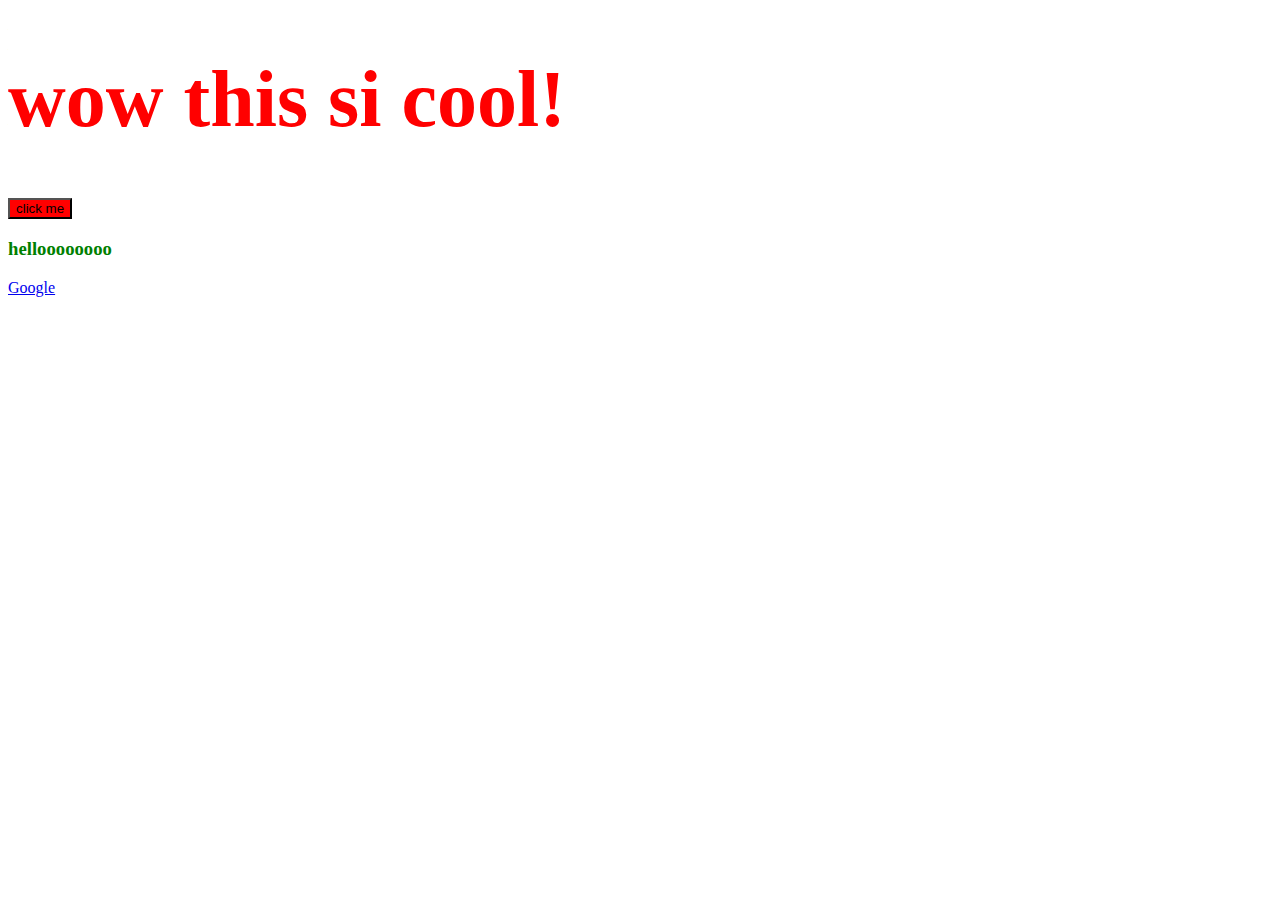
<file: day 4/DOM/index.html>
<!DOCTYPE html>
<html lang="en">
  <head>
    <meta charset="UTF-8" />
    <meta http-equiv="X-UA-Compatible" content="IE=edge" />
    <meta name="viewport" content="width=device-width, initial-scale=1.0" />
    <link rel="stylesheet" href="/day 4/DOM/main.css" />
    <title>Document</title>
  </head>
  <body>
    <h1 id="id">Hello world</h1>
    <button type="button" id="btn">click me</button>
    <h3 class="h3">helloooooooo</h3>
    <a href="https://www.google.com/">Google</a>

    <script src="/day 4/DOM/index.js" charset="utf-8"></script>
  </body>
</html>
</file>
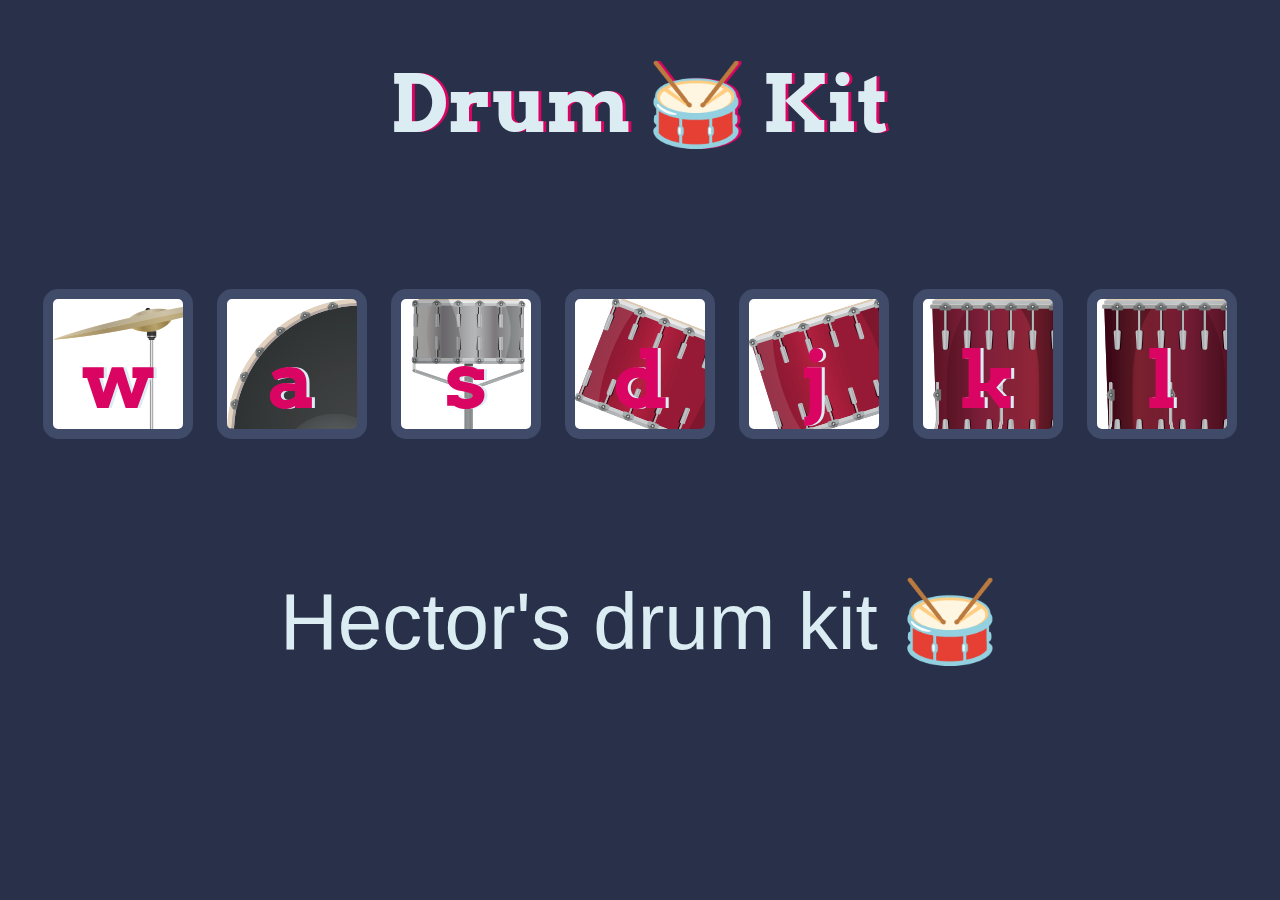
<file: day 5/Drum Kit/index.html>
<!DOCTYPE html>
<html lang="en" dir="ltr">
  <head>
    <meta charset="utf-8" />
    <title>Drum Kit</title>
    <link rel="stylesheet" href="styles.css" />
    <link
      href="https://fonts.googleapis.com/css?family=Arvo"
      rel="stylesheet"
    />
  </head>

  <body>
    <h1 id="title">Drum 🥁 Kit</h1>
    <div class="set">
      <button class="w drum">w</button>
      <button class="a drum">a</button>
      <button class="s drum">s</button>
      <button class="d drum">d</button>
      <button class="j drum">j</button>
      <button class="k drum">k</button>
      <button class="l drum">l</button>
    </div>

    <footer>Hector's drum kit 🥁</footer>

    <script src="/day 5/Drum Kit/index.js" charset="utf-8"></script>
  </body>
</html>
</file>
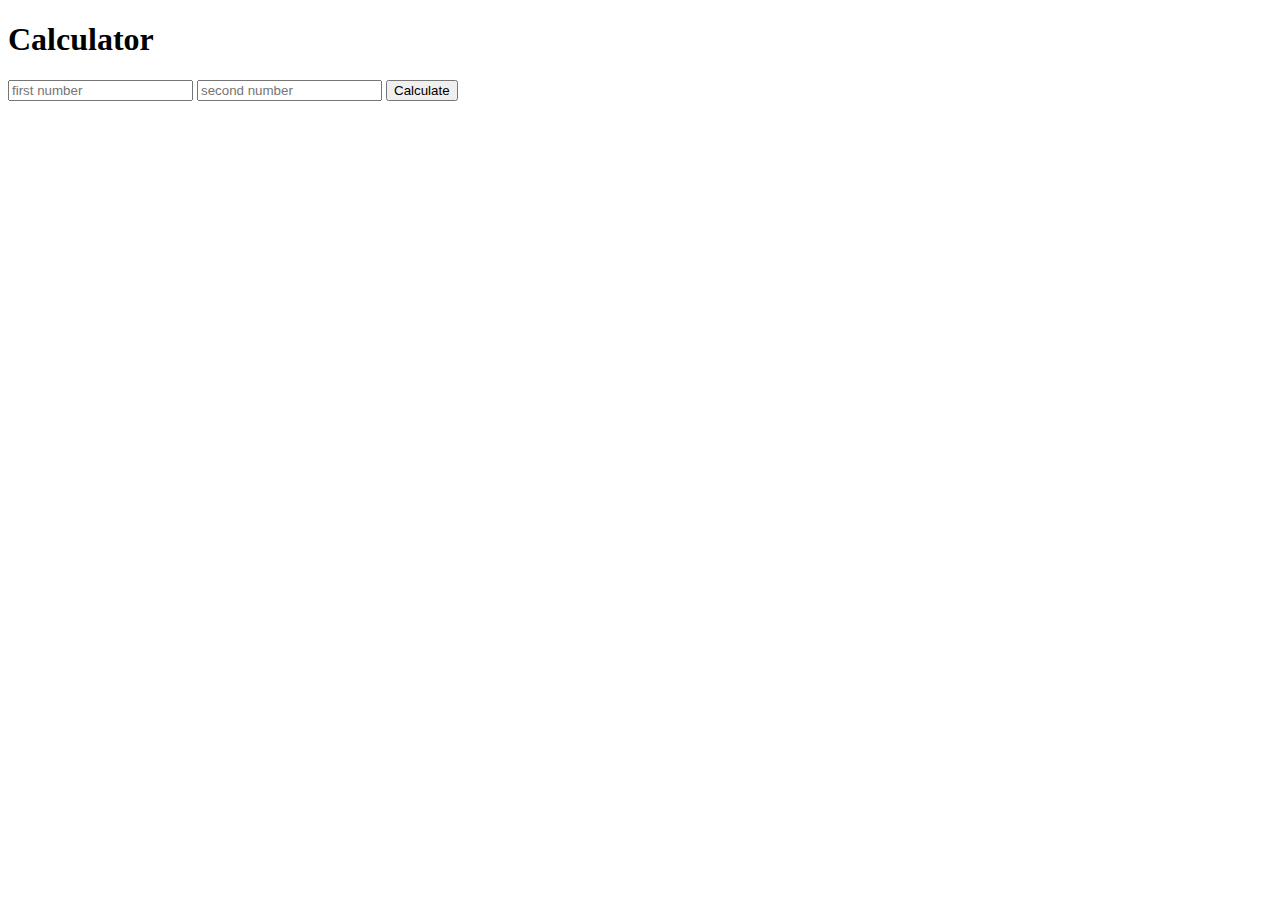
<file: day 7/Calculator/index.html>
<!DOCTYPE html>
<html lang="en">
  <head>
    <meta charset="UTF-8" />
    <meta http-equiv="X-UA-Compatible" content="IE=edge" />
    <meta name="viewport" content="width=device-width, initial-scale=1.0" />
    <title>Calculator</title>
  </head>
  <body>
    <h1>Calculator</h1>
    <form action="/" method="post">
      <input type="text" name="num1" placeholder="first number" />
      <input type="text" name="num2" placeholder="second number" />
      <button type="submit" name="submit">Calculate</button>
    </form>
  </body>
</html>
</file>
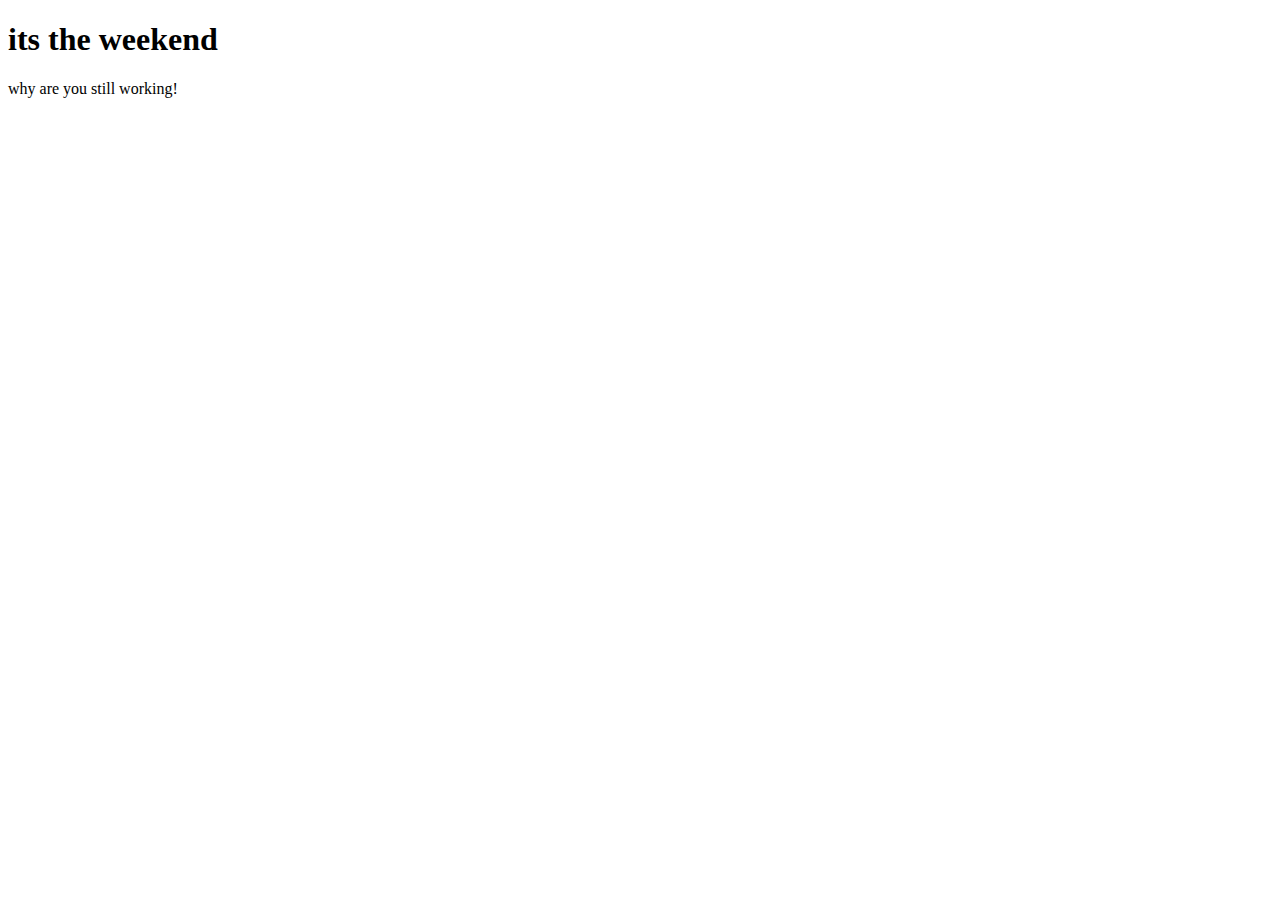
<file: day 7/todolist/index.html>
<!DOCTYPE html>
<html lang="en">
  <head>
    <meta charset="UTF-8" />
    <meta http-equiv="X-UA-Compatible" content="IE=edge" />
    <meta name="viewport" content="width=device-width, initial-scale=1.0" />
    <title>ToDoList</title>
  </head>
  <body>
    <h1>its the weekend</h1>
    <p>why are you still working!</p>
  </body>
</html>
</file>
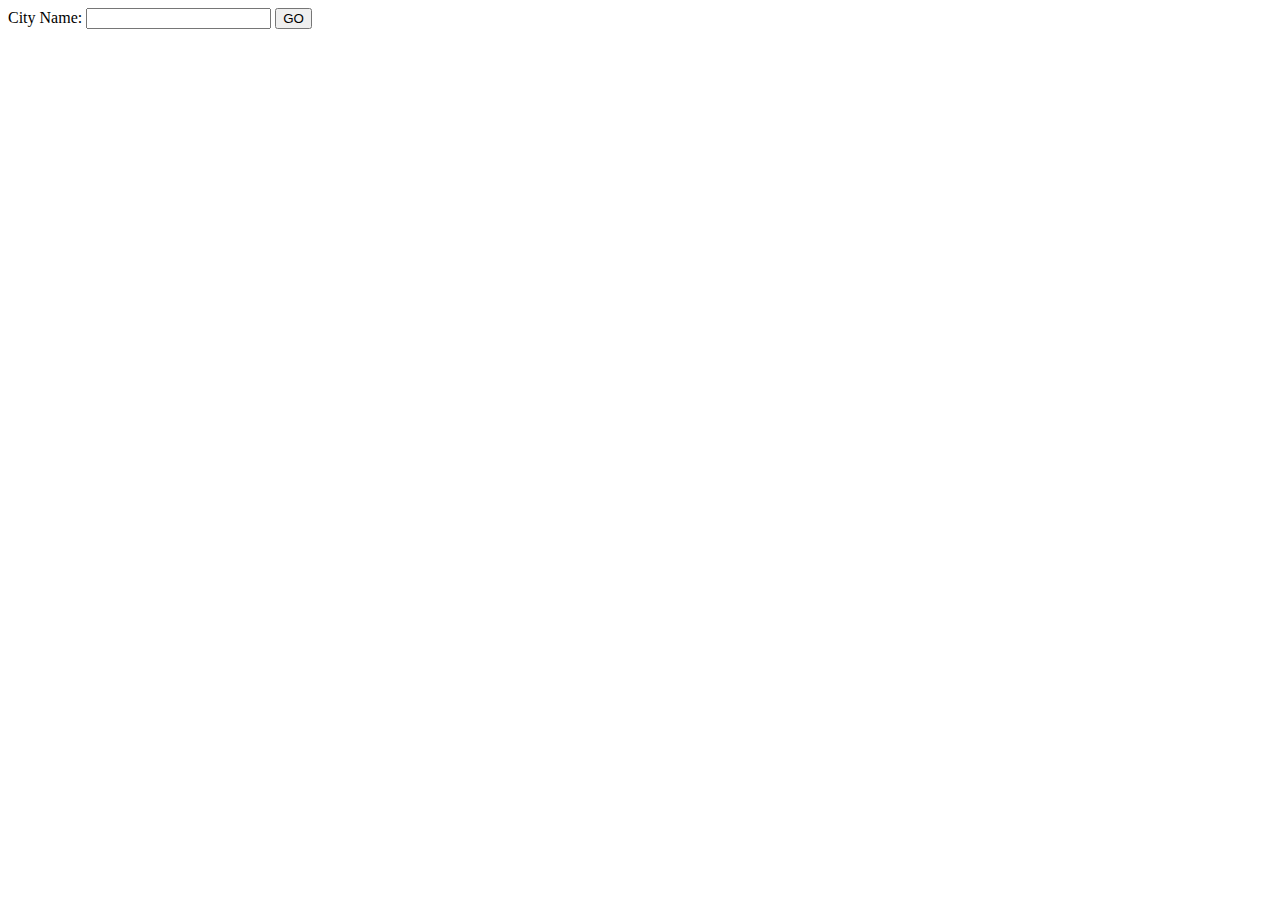
<file: day 7/API_intro/weather Api/index.html>
<!DOCTYPE html>
<html lang="en">
  <head>
    <meta charset="UTF-8" />
    <meta http-equiv="X-UA-Compatible" content="IE=edge" />
    <meta name="viewport" content="width=device-width, initial-scale=1.0" />
    <title>weather API</title>
  </head>
  <body>
    <form action="/" method="post">
      <label for="cityInput">City Name:</label>
      <input id="cityInput" type="text" name="cityName" />
      <button type="submit">GO</button>
    </form>
  </body>
</html>
</file>
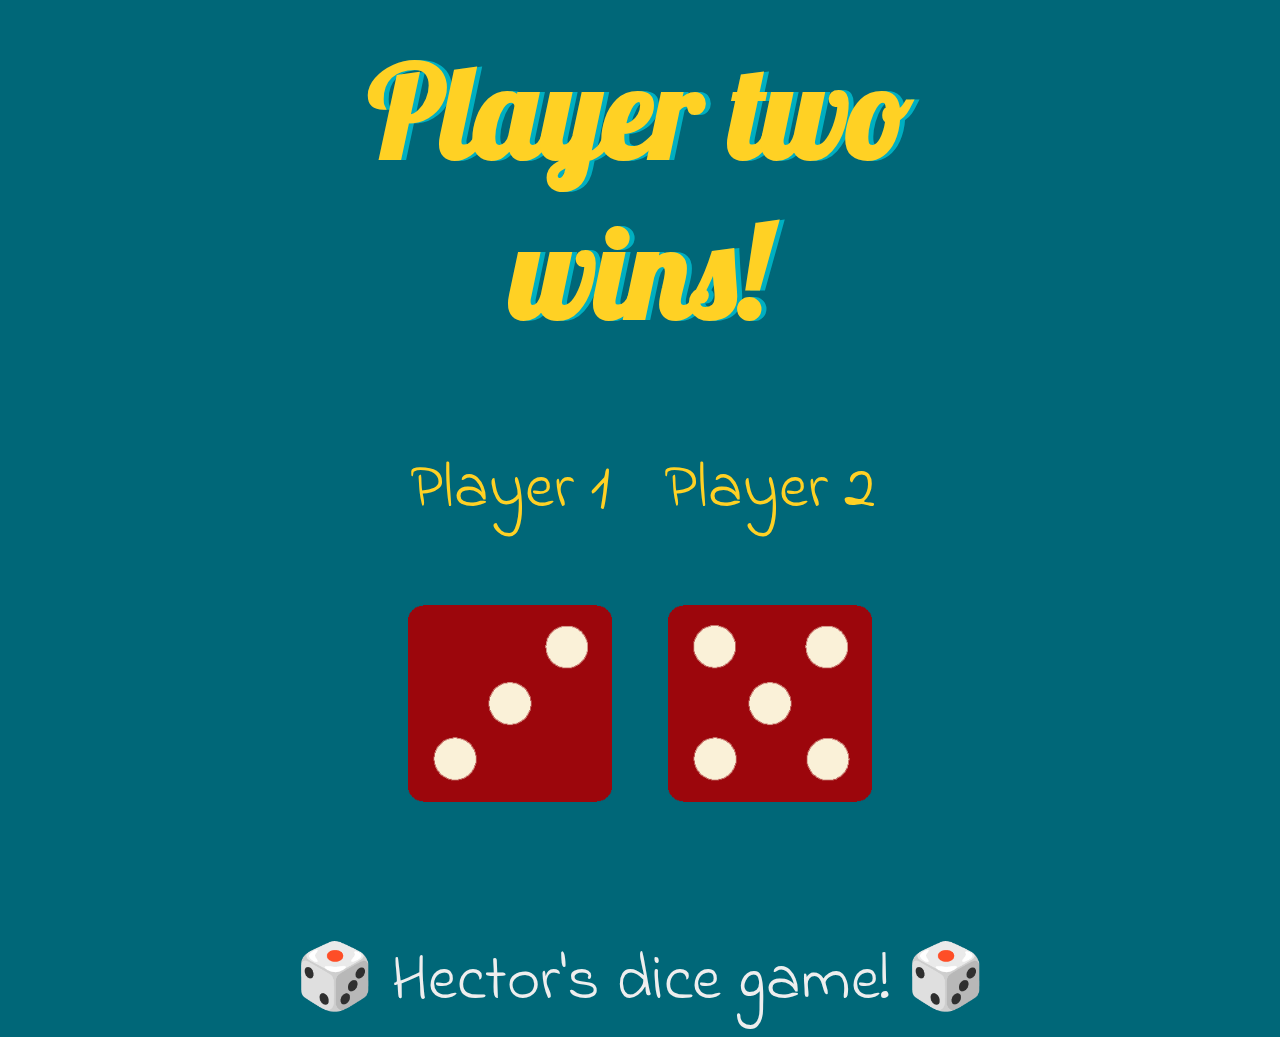
<file: day 4/dice challenge/dicee.html>
<!DOCTYPE html>
<html lang="en" dir="ltr">
  <head>
    <meta charset="utf-8" />
    <title>Dicee</title>
    <link rel="stylesheet" href="styles.css" />
    <link
      href="https://fonts.googleapis.com/css?family=Indie+Flower|Lobster"
      rel="stylesheet"
    />
  </head>
  <body>
    <div class="container">
      <h1>Refresh Me</h1>

      <div class="dice">
        <p>Player 1</p>
        <img class="img1" src="images/dice6.png" />
      </div>

      <div class="dice">
        <p>Player 2</p>
        <img class="img2" src="images/dice6.png" />
      </div>
    </div>
  </body>

  <footer>🎲 Hector's dice game! 🎲</footer>
  <script src="/day 4/dice challenge/index.js" charset="utf-8"></script>
</html>
</file>
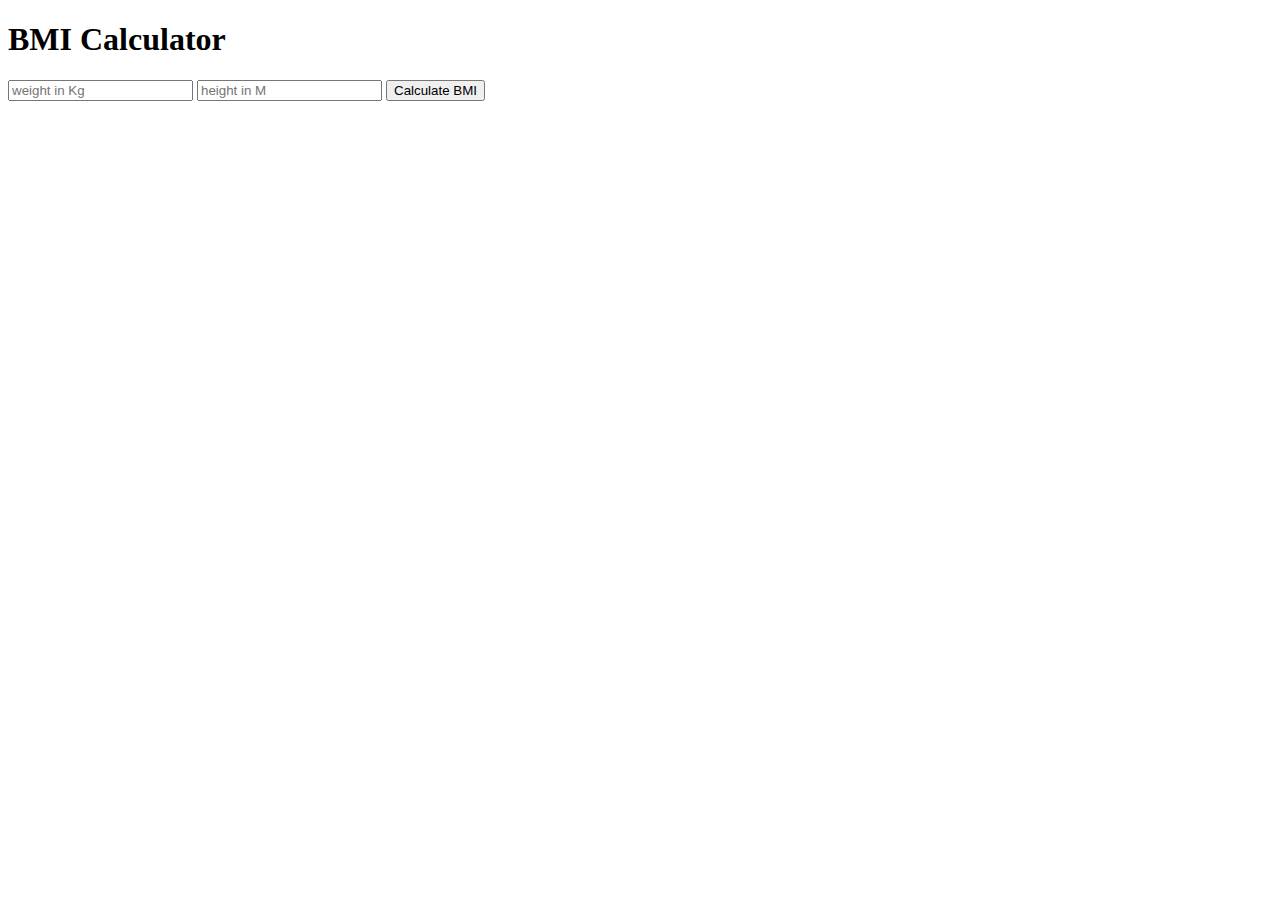
<file: day 7/Calculator/bmicalculator.html>
<!DOCTYPE html>
<html lang="en">
  <head>
    <meta charset="UTF-8" />
    <meta http-equiv="X-UA-Compatible" content="IE=edge" />
    <meta name="viewport" content="width=device-width, initial-scale=1.0" />
    <title>Calculator</title>
  </head>
  <body>
    <h1>BMI Calculator</h1>
    <form action="/bmicalculator" method="post">
      <input type="text" name="weight" placeholder="weight in Kg" />
      <input type="text" name="height" placeholder="height in M" />
      <button type="submit">Calculate BMI</button>
    </form>
  </body>
</html>
</file>
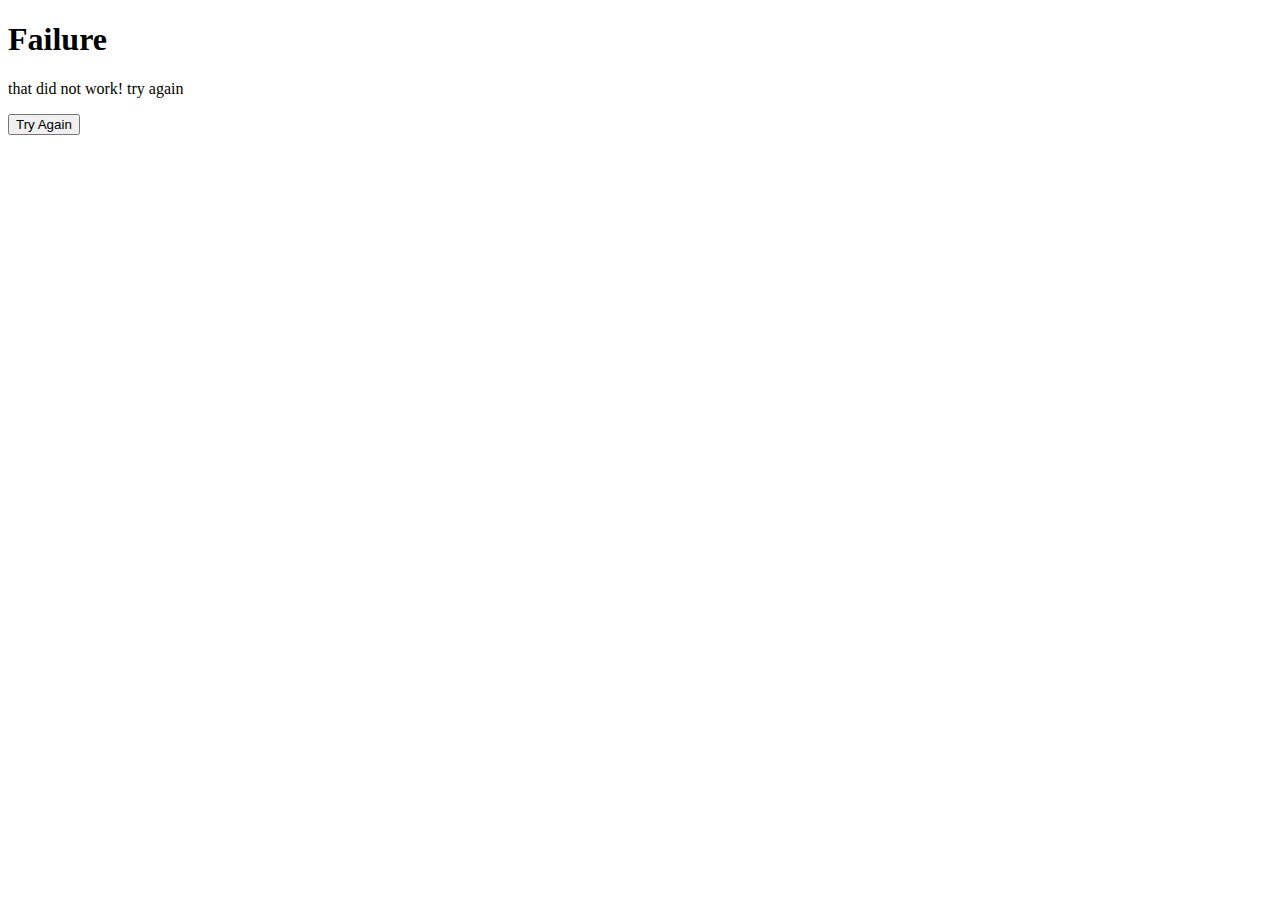
<file: day 7/API_intro/mailchimp_emails/failure.html>
<!DOCTYPE html>
<html lang="en">
  <head>
    <meta charset="UTF-8" />
    <meta http-equiv="X-UA-Compatible" content="IE=edge" />
    <meta name="viewport" content="width=device-width, initial-scale=1.0" />
    <title>Hectors NewsLetter Failure</title>

    <link
      href="https://cdn.jsdelivr.net/npm/bootstrap@5.1.3/dist/css/bootstrap.min.css"
      rel="stylesheet"
      integrity="sha384-1BmE4kWBq78iYhFldvKuhfTAU6auU8tT94WrHftjDbrCEXSU1oBoqyl2QvZ6jIW3"
      crossorigin="anonymous"
    />
  </head>
  <body>
    <div class="jumbotron jumbotron-fluid">
      <div class="container">
        <h1 class="display-4">Failure</h1>
        <p class="lead">that did not work! try again</p>
        <form action="/failure" method="post">
          <button class="btn btn-lg btn-primary" type="submit" name="button">
            Try Again
          </button>
        </form>
      </div>
    </div>
  </body>
</html>
</file>
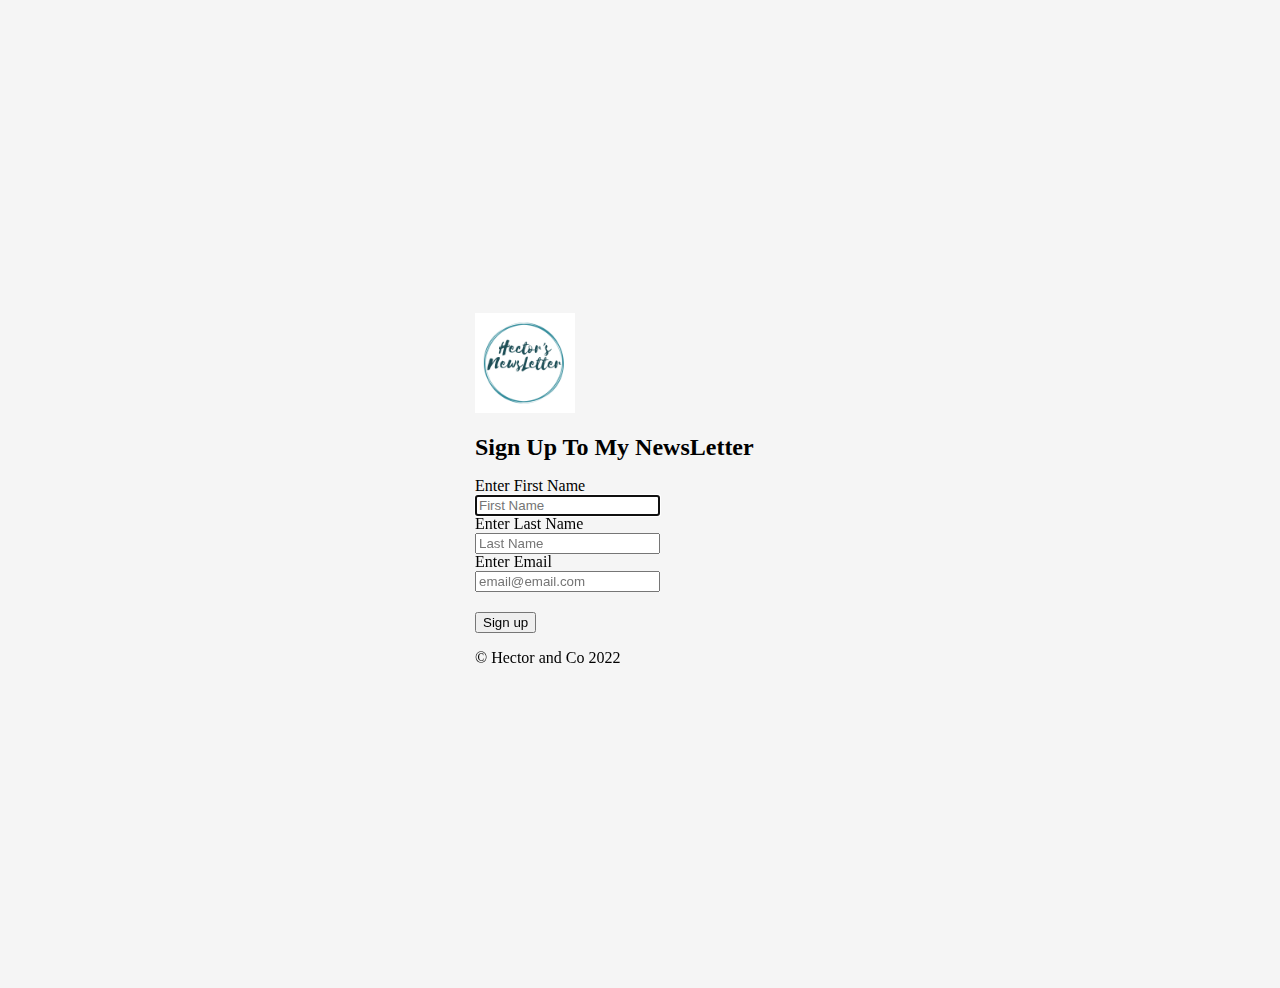
<file: day 7/API_intro/mailchimp_emails/signup.html>
<!DOCTYPE html>
<html lang="en">
  <head>
    <meta charset="utf-8" />
    <meta name="viewport" content="width=device-width, initial-scale=1" />
    <meta name="description" content="" />
    <meta
      name="author"
      content="Mark Otto, Jacob Thornton, and Bootstrap contributors"
    />
    <meta name="generator" content="Hugo 0.88.1" />
    <title>Hectors' NewsLetter</title>

    <link
      rel="canonical"
      href="https://getbootstrap.com/docs/5.1/examples/sign-in/"
    />

    <!-- Bootstrap core CSS -->
    <link
      href="https://cdn.jsdelivr.net/npm/bootstrap@5.1.3/dist/css/bootstrap.min.css"
      rel="stylesheet"
      integrity="sha384-1BmE4kWBq78iYhFldvKuhfTAU6auU8tT94WrHftjDbrCEXSU1oBoqyl2QvZ6jIW3"
      crossorigin="anonymous"
    />

    <style>
      .bd-placeholder-img {
        font-size: 1.125rem;
        text-anchor: middle;
        -webkit-user-select: none;
        -moz-user-select: none;
        user-select: none;
      }

      @media (min-width: 768px) {
        .bd-placeholder-img-lg {
          font-size: 3.5rem;
        }
      }
    </style>

    <!-- Custom styles for this template -->
    <link href="styles.css" rel="stylesheet" />
  </head>
  <body class="text-center">
    <main class="form-signin">
      <form action="/" method="post">
        <img
          class="mb-4"
          src="images/Hector's NewsLetter.png"
          alt=""
          width="100"
          height="100"
        />
        <h1 class="h3 mb-3 fw-normal">Sign Up To My NewsLetter</h1>
        <div><label for="fName">Enter First Name</label></div>
        <div class="top form-floating">
          <input
            type="text"
            names="fName"
            class="form-control"
            class="form-control"
            placeholder="First Name"
            required
            autofocus
          />
        </div>
        <div><label for="lName">Enter Last Name</label></div>
        <div class="middle form-floating">
          <input
            type="text"
            name="lName"
            class="form-control"
            placeholder="Last Name"
            required
          />
        </div>
        <div><label for="email">Enter Email</label></div>
        <div class="bottom form-floating">
          <input
            type="email"
            name="email"
            class="form-control"
            id="floatingPassword"
            placeholder="email@email.com"
            required
          />
        </div>
        <button class="w-100 btn btn-lg btn-primary" type="submit">
          Sign up
        </button>
        <p class="mt-5 mb-3 text-muted">&copy; Hector and Co 2022</p>
      </form>
    </main>
  </body>
</html>
</file>
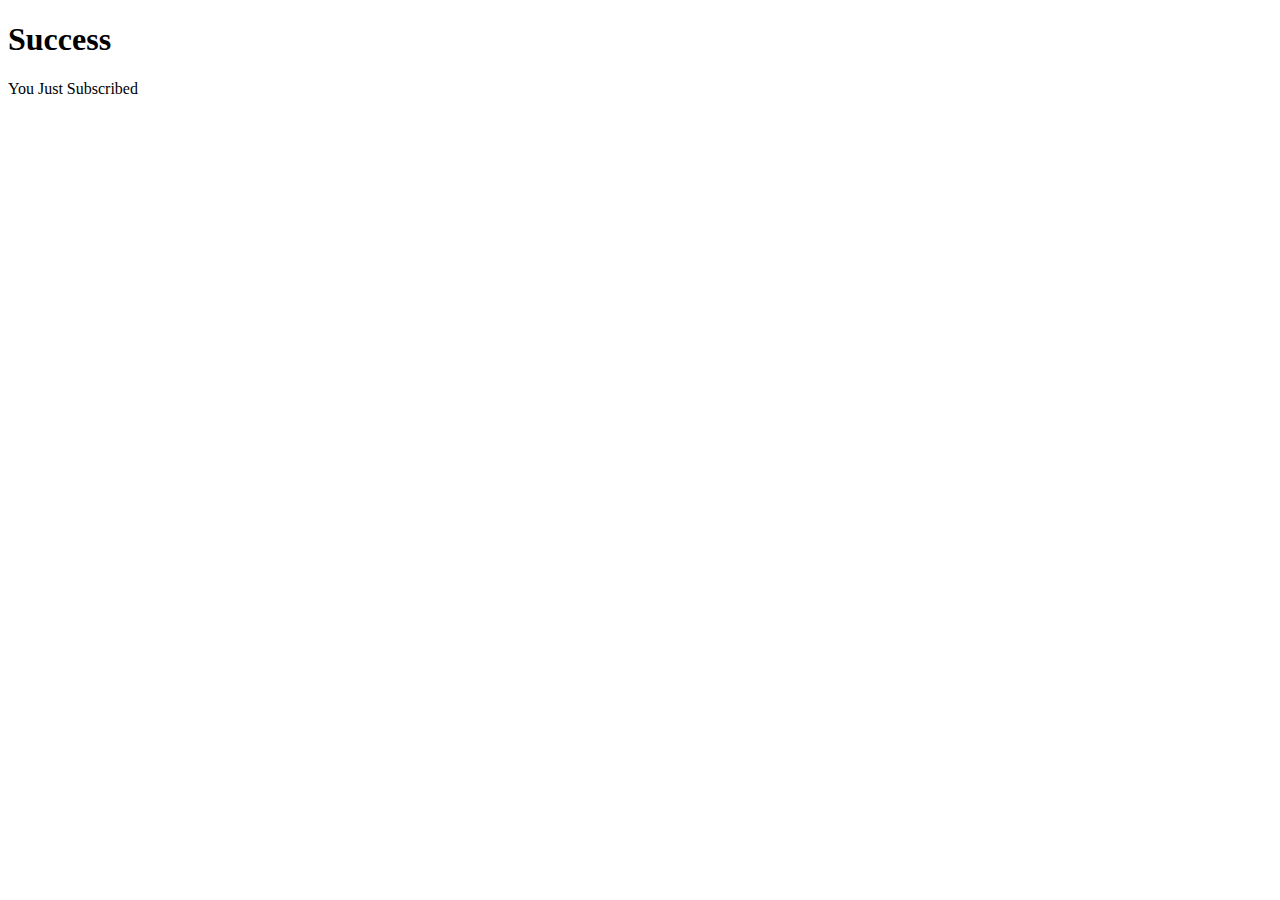
<file: day 7/API_intro/mailchimp_emails/success.html>
<!DOCTYPE html>
<html lang="en">
  <head>
    <meta charset="UTF-8" />
    <meta http-equiv="X-UA-Compatible" content="IE=edge" />
    <meta name="viewport" content="width=device-width, initial-scale=1.0" />
    <title>Hectors NewsLetter Success!</title>

    <link
      href="https://cdn.jsdelivr.net/npm/bootstrap@5.1.3/dist/css/bootstrap.min.css"
      rel="stylesheet"
      integrity="sha384-1BmE4kWBq78iYhFldvKuhfTAU6auU8tT94WrHftjDbrCEXSU1oBoqyl2QvZ6jIW3"
      crossorigin="anonymous"
    />
  </head>
  <body>
    <div class="jumbotron jumbotron-fluid">
      <div class="container">
        <h1 class="display-4">Success</h1>
        <p class="lead">You Just Subscribed</p>
      </div>
    </div>
  </body>
</html>
</file>
<file: day 4/DOM/main.css>
.small-heading {
  color: green;
}
.huge {
  font-size: 5rem;
}
</file>
<file: day 5/Drum Kit/styles.css>
body {
  text-align: center;
  background-color: #283149;
}

h1 {
  font-size: 5rem;
  color: #dbedf3;
  font-family: "Arvo", cursive;
  text-shadow: 3px 0 #da0463;
}

footer {
  color: #dbedf3;
  font-family: sans-serif;
}

.w {
  background-image: url("images/crash.png");
}

.a {
  background-image: url("images/kick.png");
}

.s {
  background-image: url("images/snare.png");
}

.d {
  background-image: url("images/tom1.png");
}

.j {
  background-image: url("images/tom2.png");
}

.k {
  background-image: url("images/tom3.png");
}

.l {
  background-image: url("images/tom4.png");
}

.set {
  margin: 10% auto;
}

.game-over {
  background-color: red;
  opacity: 0.8;
}

.pressed {
  box-shadow: 0 3px 4px 0 #dbedf3;
  opacity: 0.5;
}

.red {
  color: red;
}

.drum {
  outline: none;
  border: 10px solid #404b69;
  font-size: 5rem;
  font-family: "Arvo", cursive;
  line-height: 2;
  font-weight: 900;
  color: #da0463;
  text-shadow: 3px 0 #dbedf3;
  border-radius: 15px;
  display: inline-block;
  width: 150px;
  height: 150px;
  text-align: center;
  margin: 10px;
  background-color: white;
}

footer {
  font-size: 5rem;
}
</file>
<file: day 4/dice challenge/styles.css>
.container {
  width: 70%;
  margin: auto;
  text-align: center;
}

.dice {
  text-align: center;
  display: inline-block;
}

body {
  background-color: #006778;
}

h1 {
  margin: 30px;
  font-family: "Lobster", cursive;
  text-shadow: 5px 0 #00afc1;
  font-size: 8rem;
  color: #ffd124;
}

p {
  font-size: 4rem;
  color: #ffd124;
  font-family: "Indie Flower", cursive;
}

img {
  width: 80%;
}

footer {
  margin-top: 10%;
  color: #eeeeee;
  text-align: center;
  font-family: "Indie Flower", cursive;
  font-size: 4rem;
}
</file>
<file: day 7/API_intro/mailchimp_emails/styles.css>
html,
body {
  height: 100%;
}

body {
  display: flex;
  align-items: center;
  padding-top: 40px;
  padding-bottom: 40px;
  background-color: #f5f5f5;
}
.h3 {
  font-weight: bold;
  font-size: 1.5rem;
}
.form-signin {
  width: 100%;
  max-width: 330px;
  padding: 15px;
  margin: auto;
}

.form-signin .checkbox {
  font-weight: 400;
}

.form-signin .form-floating:focus-within {
  z-index: 2;
}

.top {
  margin-bottom: -1px;
  border-bottom-right-radius: 0;
  border-bottom-left-radius: 0;
}
.middle {
  margin-bottom: -1px;
  border-bottom-right-radius: 0;
  border-bottom-left-radius: 0;
}
.bottom {
  margin-bottom: 20px;
  border-top-left-radius: 0;
  border-top-right-radius: 0;
}
</file>
